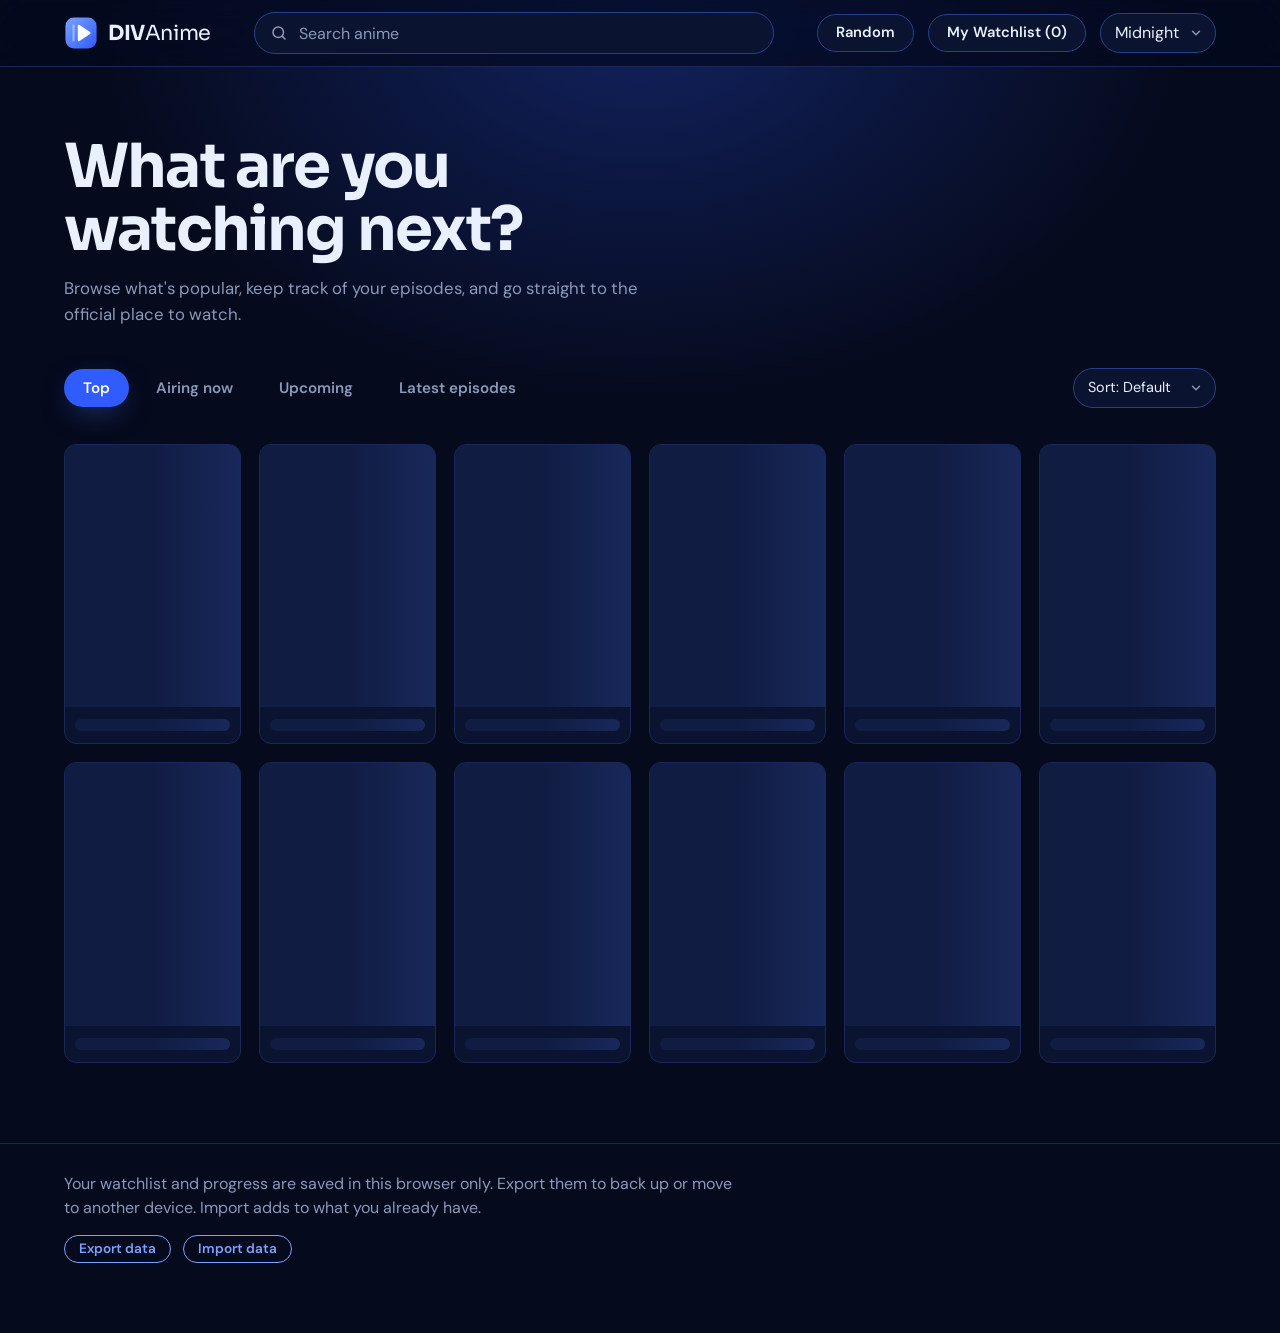
<file: index.html>
<!DOCTYPE html>
<html lang="en">
<head>
<meta charset="UTF-8">
<meta name="viewport" content="width=device-width, initial-scale=1">
<meta name="theme-color" content="#050a1c">
<title>DIVAnime</title>
<link rel="icon" href="logo.svg" type="image/svg+xml">
<script src="theme.js"></script>
<link href="https://fonts.googleapis.com/css2?family=DM+Sans:wght@400;500;700&family=Sora:wght@400;700&display=swap" rel="stylesheet">
<link rel="stylesheet" href="style.css">
</head>
<body data-view="catalog">
<header>
  <h1 id="home" tabindex="0" role="button" aria-label="DIVAnime home">
    <svg viewBox="0 0 48 48" width="34" height="34" aria-hidden="true">
      <defs>
        <linearGradient id="logoGrad" x1="0" y1="0" x2="1" y2="1">
          <stop offset="0" style="stop-color:var(--accent)"/>
          <stop offset="1" style="stop-color:var(--accent-solid)"/>
        </linearGradient>
      </defs>
      <rect x="2" y="2" width="44" height="44" rx="12" fill="url(#logoGrad)"/>
      <rect x="12" y="12" width="3" height="24" rx="1.5" fill="#fff" opacity=".4"/>
      <path d="M21 14 L36 24 L21 34 Z" fill="#fff" stroke="#fff" stroke-width="3" stroke-linejoin="round"/>
    </svg>
    <span class="word"><b>DIV</b>Anime</span>
  </h1>
  <div class="searchbox">
    <input id="search" type="search" placeholder="Search anime" aria-label="Search anime" autocomplete="off"
           role="combobox" aria-expanded="false" aria-controls="suggest" aria-autocomplete="list">
    <ul id="suggest" role="listbox" aria-label="Suggestions" hidden></ul>
  </div>
  <button class="btn navbtn" id="randomBtn">Random</button>
  <button class="btn navbtn" id="listBtn">My Watchlist (<span id="count">0</span>)</button>
  <select id="theme" aria-label="Theme">
    <option value="midnight">Midnight</option>
    <option value="abyss">Abyss</option>
    <option value="light">Light</option>
  </select>
</header>
<div id="banner" class="banner" role="status" hidden></div>
<section class="hero" aria-label="Welcome">
  <h2>What are you watching next?</h2>
  <p>Browse what's popular, keep track of your episodes, and go straight to the official place to watch.</p>
</section>
<nav id="tabs" aria-label="Catalog tabs">
  <button class="tab" data-tab="top" aria-pressed="true">Top</button>
  <button class="tab" data-tab="airing" aria-pressed="false">Airing now</button>
  <button class="tab" data-tab="upcoming" aria-pressed="false">Upcoming</button>
  <button class="tab" data-tab="latest" aria-pressed="false">Latest episodes</button>
  <select id="sort" aria-label="Sort by">
    <option value="default">Sort: Default</option>
    <option value="score">Highest score</option>
    <option value="popularity">Most popular</option>
    <option value="newest">Newest</option>
    <option value="title">A to Z</option>
  </select>
</nav>
<nav id="genres" aria-label="Genres"></nav>
<main id="app"></main>
<footer>
  <p class="muted">Your watchlist and progress are saved in this browser only. Export them to back up or move to another device. Import adds to what you already have.</p>
  <button class="btn small ghost" id="exportBtn">Export data</button>
  <button class="btn small ghost" id="importBtn">Import data</button>
  <input type="file" id="importFile" accept="application/json,.json" hidden>
  <p class="muted" id="dataMsg" role="status"></p>
</footer>

<script src="official.js"></script>
<script src="script.js"></script>
</body>
</html>
</file>
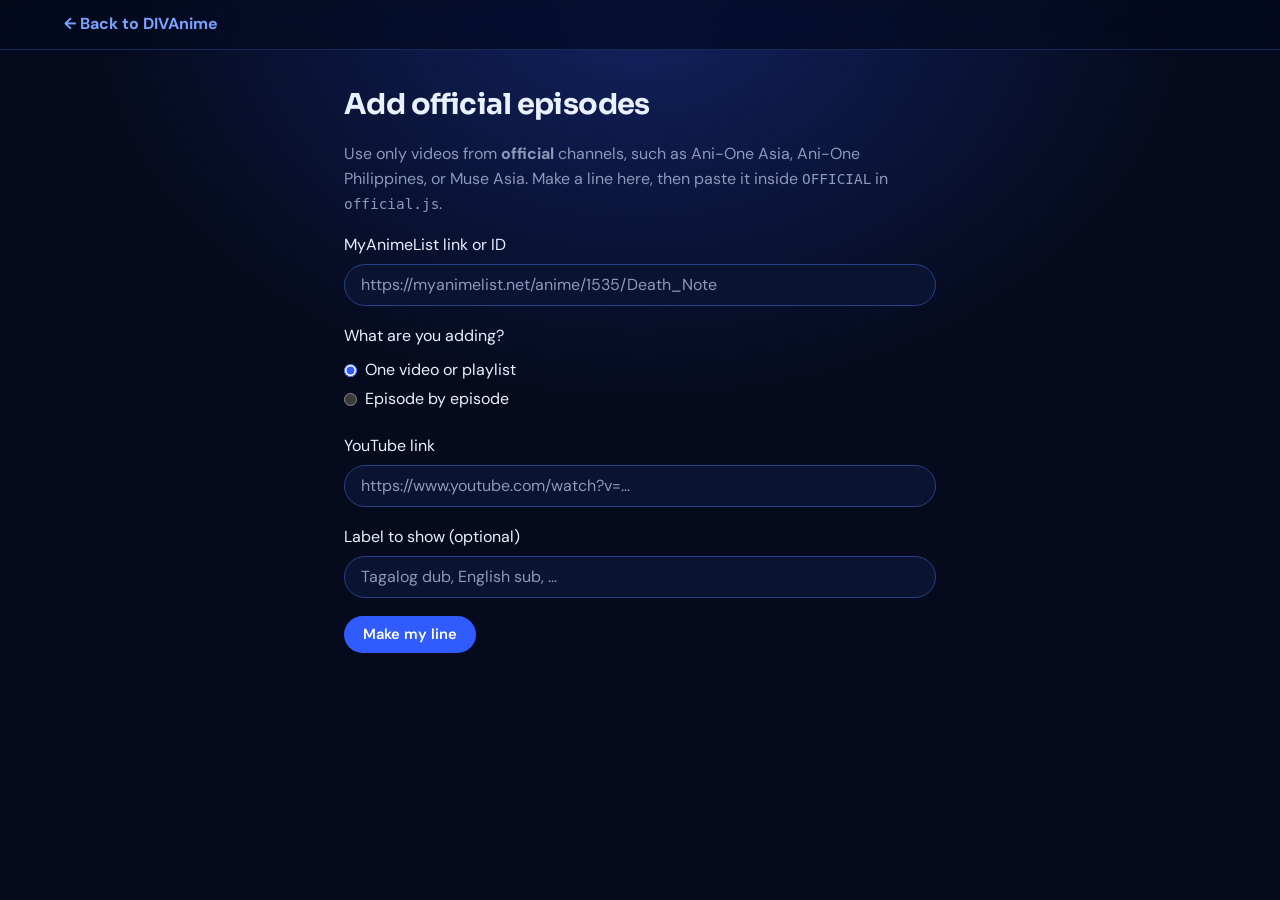
<file: add-official.html>
<!DOCTYPE html>
<html lang="en">
<head>
<meta charset="UTF-8">
<meta name="viewport" content="width=device-width, initial-scale=1">
<title>Add official episodes | DIVAnime</title>
<meta name="theme-color" content="#050a1c">
<link rel="icon" href="logo.svg" type="image/svg+xml">
<script src="theme.js"></script>
<link href="https://fonts.googleapis.com/css2?family=DM+Sans:wght@400;500;700&family=Sora:wght@400;700&display=swap" rel="stylesheet">
<link rel="stylesheet" href="style.css">
</head>
<body>
<header>
  <a class="toolback" href="index.html">&larr; Back to DIVAnime</a>
</header>
<main class="tool">
  <h1>Add official episodes</h1>
  <p class="muted">Use only videos from <strong>official</strong> channels, such as Ani-One Asia, Ani-One Philippines, or Muse Asia. Make a line here, then paste it inside <code>OFFICIAL</code> in <code>official.js</code>.</p>

  <div class="field">
    <label for="mal">MyAnimeList link or ID</label>
    <input id="mal" type="text" placeholder="https://myanimelist.net/anime/1535/Death_Note" autocomplete="off">
  </div>

  <fieldset>
    <legend>What are you adding?</legend>
    <label class="choice"><input type="radio" name="mode" value="single" checked> One video or playlist</label>
    <label class="choice"><input type="radio" name="mode" value="episodes"> Episode by episode</label>
  </fieldset>

  <div class="field" id="singleBox">
    <label for="yt">YouTube link</label>
    <input id="yt" type="text" placeholder="https://www.youtube.com/watch?v=..." autocomplete="off">
  </div>

  <div class="field" id="epsBox" hidden>
    <label for="eps">One episode per line: the number, a space, then the YouTube link</label>
    <textarea id="eps" rows="6" placeholder="1 https://www.youtube.com/watch?v=...&#10;2 https://youtu.be/..."></textarea>
  </div>

  <div class="field">
    <label for="lang">Label to show (optional)</label>
    <input id="lang" type="text" placeholder="Tagalog dub, English sub, ..." maxlength="30" autocomplete="off">
  </div>

  <button class="btn" id="makeBtn">Make my line</button>
  <p id="msg" role="status"></p>

  <section id="result" hidden>
    <h2>Paste this inside OFFICIAL in official.js</h2>
    <pre id="out"></pre>
    <button class="btn small ghost" id="copyBtn">Copy</button>
    <h2>Preview</h2>
    <p class="muted">If the preview says &ldquo;Video unavailable&rdquo; or only offers &ldquo;Watch on YouTube&rdquo;, the owner blocked embedding or it is not available in your country. Don't add that one.</p>
    <div id="preview"></div>
  </section>
</main>
<script src="add-official.js"></script>
</body>
</html>
</file>
<file: style.css>
/* DIVAnime: a dark room with the screen on.
   Near-black surfaces, one electric blue for light and action, and a soft glow where the picture is. */

/* ---------- Design tokens (themes) ---------- */
:root {
  color-scheme: dark;
  --gutter: max(5vw, calc((100vw - 1280px) / 2));
  --bg: #050a1c;            /* deep navy-black */
  --card: #0a1330;
  --card-2: #101c42;
  --line: #18285a;
  --line-strong: #27408a;
  --text: #e9f0ff;
  --muted: #8b99ba;
  --accent: #7aa2ff;        /* blue used for text, borders, and focus on dark surfaces */
  --accent-solid: #2f5bff;  /* blue used for filled buttons (white text on it passes contrast) */
  --accent-hover: #2547d6;
  --on-accent: #ffffff;
  --glow: rgba(79, 124, 255, .55);
  --beam: rgba(47, 91, 255, .30);
  --glass: rgba(5, 10, 28, .74);
  --font-display: "Sora", "DM Sans", system-ui, -apple-system, "Segoe UI", sans-serif;
  --font-body: "DM Sans", system-ui, -apple-system, "Segoe UI", sans-serif;
}
[data-theme="abyss"] {
  --bg: #000000; --card: #070b14; --card-2: #0d1424; --line: #131b31; --line-strong: #22305a;
  --text: #eaf4ff; --muted: #7f92b5; --accent: #38bdf8; --accent-solid: #0369a1; --accent-hover: #075985;
  --glow: rgba(14, 165, 233, .5); --beam: rgba(14, 165, 233, .22); --glass: rgba(0, 0, 0, .74);
}
[data-theme="light"] {
  color-scheme: light;
  --bg: #f2f5fc; --card: #ffffff; --card-2: #f5f8ff; --line: #d5deef; --line-strong: #b6c4e2;
  --text: #0b1220; --muted: #4f5d7e; --accent: #1d4ed8; --accent-solid: #1d4ed8; --accent-hover: #1e40af;
  --glow: rgba(29, 78, 216, .35); --beam: rgba(37, 99, 235, .14); --glass: rgba(242, 245, 252, .8);
}

/* ---------- Base ---------- */
* { box-sizing: border-box; }
html { -webkit-text-size-adjust: 100%; }
body {
  position: relative; isolation: isolate; margin: 0; min-height: 100vh;
  background: var(--bg); color: var(--text);
  font: 400 1rem/1.55 var(--font-body);
}
/* the screen light: a wide blue glow falling from the top of the page */
body::before {
  content: ""; position: absolute; inset: 0 0 auto 0; height: 560px; z-index: -1; pointer-events: none;
  background: radial-gradient(60% 100% at 50% 0%, var(--beam), transparent 72%);
}
::selection { background: var(--accent-solid); color: #fff; }
:focus-visible { outline: 2px solid var(--accent); outline-offset: 2px; }
h1, h2, h3 { font-family: var(--font-display); }
a { color: var(--accent); }
code { font-family: ui-monospace, Menlo, Consolas, monospace; font-size: .9em; }
.muted { color: var(--muted); }
[hidden] { display: none !important; }

/* ---------- Header ---------- */
header {
  position: sticky; top: 0; z-index: 30;
  display: flex; align-items: center; gap: 14px;
  padding: 12px var(--gutter);
  background: var(--glass); border-bottom: 1px solid var(--line);
  -webkit-backdrop-filter: blur(16px) saturate(150%); backdrop-filter: blur(16px) saturate(150%);
}
header h1 {
  display: flex; align-items: center; gap: 10px; margin: 0; cursor: pointer;
  font-size: 1.3rem; letter-spacing: -.02em; color: var(--text); white-space: nowrap;
}
header h1 .word { font-weight: 400; }
header h1 .word b { font-weight: 700; }

.searchbox { position: relative; flex: 1 1 280px; max-width: 520px; margin: 0 auto; }
input, textarea, select {
  font: inherit; color: var(--text);
  background: var(--card); border: 1px solid var(--line-strong);
}
input[type="search"], input[type="text"] {
  width: 100%; height: 42px; padding: 0 16px; border-radius: 999px;
}
.searchbox input {
  padding-left: 44px;
  background: var(--card) url("data:image/svg+xml,%3Csvg xmlns='http://www.w3.org/2000/svg' viewBox='0 0 24 24' fill='none' stroke='%238b99ba' stroke-width='2' stroke-linecap='round'%3E%3Ccircle cx='11' cy='11' r='7'/%3E%3Cpath d='m20 20-3.5-3.5'/%3E%3C/svg%3E") no-repeat 15px center / 18px;
}
input::placeholder, textarea::placeholder { color: var(--muted); }
input:focus, textarea:focus, select:focus { border-color: var(--accent); }
select {
  height: 40px; padding: 0 36px 0 14px; border-radius: 999px; cursor: pointer;
  -webkit-appearance: none; appearance: none;
  background: var(--card) url("data:image/svg+xml,%3Csvg xmlns='http://www.w3.org/2000/svg' viewBox='0 0 24 24' fill='none' stroke='%238b99ba' stroke-width='2.4' stroke-linecap='round' stroke-linejoin='round'%3E%3Cpath d='m6 9 6 6 6-6'/%3E%3C/svg%3E") no-repeat right 12px center / 14px;
}

/* Search suggestions */
#suggest {
  position: absolute; z-index: 40; top: calc(100% + 8px); left: 0; right: 0; margin: 0; padding: 6px; list-style: none;
  background: var(--card); border: 1px solid var(--line-strong); border-radius: 14px;
  box-shadow: 0 24px 60px -20px rgba(0, 0, 0, .8), 0 0 40px -18px var(--glow);
}
#suggest li { display: flex; align-items: center; gap: 12px; padding: 6px; border-radius: 9px; cursor: pointer; }
#suggest li:hover, #suggest li[aria-selected="true"] { background: var(--card-2); box-shadow: inset 3px 0 0 var(--accent); }
#suggest img { flex: none; width: 32px; height: 46px; object-fit: cover; border-radius: 4px; }
#suggest span { min-width: 0; overflow-wrap: anywhere; }

/* ---------- Buttons ---------- */
.btn {
  display: inline-flex; align-items: center; justify-content: center; gap: 8px;
  padding: 9px 18px; border: 1px solid transparent; border-radius: 999px;
  background: var(--accent-solid); color: var(--on-accent);
  font: 600 .92rem/1.2 var(--font-body); text-decoration: none; cursor: pointer;
  transition: background .15s, border-color .15s, box-shadow .15s;
}
.btn:hover { background: var(--accent-hover); box-shadow: 0 8px 26px -10px var(--glow); }
.btn:disabled { opacity: .5; cursor: wait; box-shadow: none; }
.btn.small { padding: 5px 14px; font-size: .85rem; }
.btn.ghost { background: transparent; color: var(--accent); border-color: var(--accent); }
.btn.ghost:hover { background: var(--card-2); }
.btn.saved { background: transparent; color: var(--accent); border-color: var(--accent); }
.btn.navbtn { gap: 0; background: var(--card); color: var(--text); border-color: var(--line-strong); }
.btn.navbtn:hover { border-color: var(--accent); box-shadow: 0 8px 26px -12px var(--glow); }
.back {
  display: inline-flex; align-items: center; gap: 6px; margin: 4px 0 14px; padding: 6px 0;
  background: none; border: 0; color: var(--accent); font: 600 .95rem var(--font-body); cursor: pointer;
}
.back:hover { text-decoration: underline; }

/* ---------- Page sections ---------- */
.banner {
  margin: 14px var(--gutter) 0; padding: 12px 16px; display: flex; flex-wrap: wrap; align-items: center; gap: 8px 12px;
  background: var(--card); border: 1px solid var(--line-strong); border-left: 4px solid var(--accent); border-radius: 10px;
}
.hero { padding: clamp(28px, 6vw, 68px) var(--gutter) clamp(14px, 3vw, 30px); }
.hero h2 {
  margin: 0 0 14px; max-width: 16ch;
  font-size: clamp(2.1rem, 5.4vw, 3.8rem); font-weight: 700; line-height: 1.04; letter-spacing: -.03em; text-wrap: balance;
}
.hero p { margin: 0; max-width: 50ch; color: var(--muted); font-size: 1.05rem; }
/* the welcome text, tabs, and genres belong to the catalog, so hide them on watch pages and the watchlist */
body:not([data-view="catalog"]) .hero,
body:not([data-view="catalog"]) #tabs,
body:not([data-view="catalog"]) #genres { display: none; }

#tabs { display: flex; flex-wrap: wrap; align-items: center; gap: 8px; padding: 10px var(--gutter) 12px; }
.tab {
  padding: 8px 18px; border: 1px solid transparent; border-radius: 999px; background: transparent; color: var(--muted);
  font: 600 .95rem var(--font-body); cursor: pointer; transition: color .15s, background .15s, box-shadow .15s;
}
.tab:hover { color: var(--text); background: var(--card); }
.tab[aria-pressed="true"] { background: var(--accent-solid); color: #fff; box-shadow: 0 10px 30px -10px var(--glow); }
#tabs select { margin-left: auto; font-size: .9rem; }

#genres { display: flex; flex-wrap: wrap; gap: 8px; padding: 0 var(--gutter) 24px; }
.chip {
  padding: 6px 14px; border: 1px solid var(--line-strong); border-radius: 8px; background: transparent; color: var(--text);
  font: 500 .88rem var(--font-body); cursor: pointer; transition: border-color .15s, background .15s;
}
.chip:hover { border-color: var(--accent); }
.chip[aria-pressed="true"] { border-color: var(--accent); color: var(--accent); background: var(--card-2); font-weight: 700; }

main { padding: 0 var(--gutter) 56px; }
main h2 { font-size: 1.15rem; }

/* ---------- Posters ---------- */
.grid { display: grid; grid-template-columns: repeat(auto-fill, minmax(150px, 1fr)); gap: 18px; }
.card {
  position: relative; display: block; padding: 0; overflow: hidden; isolation: isolate;
  border: 1px solid var(--line); border-radius: 12px; background: var(--card); color: #fff;
  font: inherit; text-align: left; cursor: pointer;
  transition: transform .18s ease, border-color .18s, box-shadow .18s;
}
.card img, .card .noposter, .sk-img { display: block; width: 100%; aspect-ratio: 2 / 3; object-fit: cover; }
.noposter { background: linear-gradient(160deg, var(--card-2), var(--card)); }
.card span {
  position: absolute; inset: auto 0 0 0; padding: 46px 11px 11px;
  background: linear-gradient(to top, rgba(2, 4, 10, .96) 0%, rgba(2, 4, 10, .72) 55%, transparent 100%);
  color: #fff; font-size: .84rem; font-weight: 600; line-height: 1.3; overflow-wrap: anywhere;
}
.card small { display: block; margin-top: 3px; font-weight: 400; font-size: .76rem; }
.card .muted { color: #aebbd8; }
.card .score {
  position: absolute; top: 8px; right: 8px; padding: 2px 9px; border-radius: 999px;
  background: rgba(2, 4, 10, .78); border: 1px solid rgba(106, 168, 255, .5);
  -webkit-backdrop-filter: blur(6px); backdrop-filter: blur(6px);
  color: #fff; font: 700 .75rem/1.5 var(--font-body); font-style: normal;
}
.card .epbadge {
  position: absolute; top: 8px; left: 8px; padding: 2px 9px; border-radius: 999px;
  background: var(--accent-solid); color: #fff; font: 700 .75rem/1.5 var(--font-body); font-style: normal;
  box-shadow: 0 6px 18px -6px var(--glow);
}
.card:hover, .card:focus-visible { transform: translateY(-4px); border-color: var(--accent); box-shadow: 0 16px 44px -14px var(--glow); }
.card:focus-visible { outline: 2px solid var(--accent); outline-offset: 3px; }
.card.skeleton { pointer-events: none; cursor: default; }

#recent { margin-bottom: 34px; }
.rowhead { display: flex; align-items: center; justify-content: space-between; gap: 12px; margin-bottom: 12px; }
.rowhead h2 { margin: 0; }
.recentrow { display: flex; gap: 14px; overflow-x: auto; padding: 6px 2px 14px; scroll-snap-type: x proximity; }
.recentrow .card { flex: 0 0 132px; scroll-snap-align: start; }
.recentrow .card span { font-size: .78rem; }
#more { margin-top: 28px; text-align: center; }

/* ---------- Loading skeletons ---------- */
.sk-img, .sk-line, .sk-player {
  background: linear-gradient(90deg, var(--card-2) 25%, var(--line) 50%, var(--card-2) 75%);
  background-size: 200% 100%; animation: shimmer 1.4s linear infinite;
}
.sk-line { height: 12px; margin: 12px 10px; border-radius: 6px; }
.sk-line.short { width: 60%; }
.sk-title { height: 30px; width: 50%; margin: 0 0 18px; }
.sk-player { width: 100%; aspect-ratio: 16 / 9; border-radius: 16px; margin-bottom: 18px; }
.watch .sk-line { margin: 0 0 14px; }
@keyframes shimmer { from { background-position: 200% 0; } to { background-position: -200% 0; } }

/* ---------- Watch page ---------- */
.watch { max-width: 1100px; }
.watch h2 { margin: 0 0 18px; font-size: clamp(1.5rem, 3.4vw, 2.3rem); line-height: 1.15; letter-spacing: -.02em; text-wrap: balance; }
.player {
  display: block; width: 100%; aspect-ratio: 16 / 9; border: 0; border-radius: 16px; background: #000;
  box-shadow: 0 0 0 1px var(--line-strong), 0 36px 90px -34px var(--glow);
}
#playerNote { margin: 12px 0 0; }
.watchcols { display: grid; grid-template-columns: 200px minmax(0, 1fr); gap: 28px; margin-top: 28px; }
.watchposter { width: 100%; aspect-ratio: 2 / 3; object-fit: cover; border: 1px solid var(--line-strong); border-radius: 14px; }
.facts { display: flex; flex-wrap: wrap; gap: 8px; margin: 0 0 14px; padding: 0; list-style: none; }
.facts li { padding: 3px 12px; border: 1px solid var(--line-strong); border-radius: 8px; font-size: .86rem; }
#aniInfo { display: flex; flex-wrap: wrap; gap: 8px; margin: 0 0 16px; }
#aniInfo span { padding: 3px 12px; border-radius: 8px; background: var(--card-2); border: 1px solid var(--line-strong); color: var(--accent); font-size: .86rem; font-weight: 600; }
#platformsBox { display: flex; flex-wrap: wrap; align-items: center; gap: 10px; margin-bottom: 20px; }
#platformsBox p { margin: 0; }
.synopsis { max-width: 70ch; margin: 0; white-space: pre-line; opacity: .93; }
.watch h3 { margin: 40px 0 14px; font-size: 1.2rem; letter-spacing: -.01em; }
.watch h3 small { font-family: var(--font-body); font-weight: 400; }

/* Episodes: a ruled list, not a stack of boxes */
.eplist { margin: 0 0 16px; padding: 0; list-style: none; border-top: 1px solid var(--line); }
.ep {
  display: grid; grid-template-columns: auto 3.2ch minmax(0, 1fr) auto; gap: 14px; align-items: center;
  padding: 12px 8px; border-bottom: 1px solid var(--line);
}
.ep:hover { background: var(--card); }
.ep.last { background: var(--card); box-shadow: inset 3px 0 0 var(--accent); }
.epnum { color: var(--muted); font-weight: 700; text-align: right; font-variant-numeric: tabular-nums; }
.eptitle { min-width: 0; overflow-wrap: anywhere; }
.eptitle small { display: block; }
.ep.done .eptitle { opacity: .55; }
.badge { display: none; margin-left: 8px; padding: 1px 8px; border-radius: 6px; background: var(--accent-solid); color: #fff; font-size: .72rem; font-weight: 700; }
.ep.last .badge { display: inline-block; }
.epbtns { display: flex; gap: 8px; }
.epcheck { width: 20px; height: 20px; margin: 0; padding: 0; accent-color: var(--accent-solid); cursor: pointer; }
.epprogress { display: flex; flex-wrap: wrap; align-items: center; gap: 8px 14px; margin: 0 0 14px; }
progress { width: min(240px, 100%); height: 8px; -webkit-appearance: none; appearance: none; border: 0; border-radius: 999px; background: var(--line); overflow: hidden; }
progress::-webkit-progress-bar { background: var(--line); }
progress::-webkit-progress-value { background: var(--accent-solid); border-radius: 999px; }
progress::-moz-progress-bar { background: var(--accent-solid); }
#epResume { margin: 0 0 12px; }

.aniep { display: grid; grid-template-columns: 96px minmax(0, 1fr) auto; gap: 14px; align-items: center; padding: 10px 8px; border-bottom: 1px solid var(--line); }
.aniep:hover { background: var(--card); }
.aniep.nothumb { grid-template-columns: minmax(0, 1fr) auto; }
.epthumb { width: 96px; height: 54px; object-fit: cover; border-radius: 6px; background: var(--card-2); }

/* ---------- Errors ---------- */
.errorbox { max-width: 520px; padding: 18px; border: 1px solid var(--line-strong); border-left: 4px solid var(--accent); border-radius: 12px; background: var(--card); }
.errorbox p { margin: 0 0 14px; }
.errorbox .btn { margin-right: 8px; }
.errdetails { margin-top: 14px; font-size: .85rem; color: var(--muted); }
.errdetails pre { margin: 6px 0 0; white-space: pre-wrap; overflow-wrap: anywhere; }

/* ---------- Footer ---------- */
footer { margin-top: 24px; padding: 28px var(--gutter) 56px; border-top: 1px solid var(--line); }
footer p { max-width: 62ch; margin: 0 0 14px; }
footer .btn { margin-right: 8px; }

/* ---------- Helper page (add-official.html) ---------- */
.toolback { color: var(--accent); font-weight: 700; text-decoration: none; }
.toolback:hover { text-decoration: underline; }
.tool { max-width: 720px; margin: 0 auto; padding: 32px 5vw 64px; }
.tool h1 { margin: 0 0 12px; font-size: 1.8rem; letter-spacing: -.02em; }
.tool h2 { margin: 28px 0 8px; font-size: 1.1rem; }
.tool .field { display: grid; gap: 6px; margin: 0 0 18px; }
.tool .field input, .tool textarea { width: 100%; max-width: none; }
.tool textarea { padding: 12px 16px; border-radius: 14px; }
.tool fieldset { margin: 0 0 18px; padding: 0; border: 0; }
.tool legend { margin-bottom: 6px; padding: 0; }
.tool .choice { display: flex; align-items: center; gap: 8px; margin: 4px 0; }
.tool .choice input { width: auto; height: auto; margin: 0; padding: 0; accent-color: var(--accent-solid); }
.tool pre { overflow-x: auto; padding: 14px 16px; border: 1px solid var(--line-strong); border-radius: 12px; background: var(--card); }

/* ---------- Phones ---------- */
@media (max-width: 700px) {
  header { position: static; flex-wrap: wrap; gap: 10px 12px; padding-top: 10px; padding-bottom: 12px; } /* three rows is too tall to keep stuck to the top */
  header h1 { order: 1; font-size: 1.2rem; }
  #theme { order: 2; margin-left: auto; }
  .searchbox { order: 3; flex: 1 1 100%; max-width: none; margin: 0; }
  #randomBtn { order: 4; }
  #listBtn { order: 5; }
  .grid { gap: 14px; }
  #tabs { gap: 6px; }
  #tabs select { flex: 1 1 100%; margin-left: 0; font-size: 1rem; } /* 16px stops iPhone zoom on focus */
  #genres { flex-wrap: nowrap; overflow-x: auto; scrollbar-width: none; }
  #genres::-webkit-scrollbar { display: none; }
  .chip { flex: none; }
  .watchcols { grid-template-columns: 1fr; gap: 20px; }
  .watchposter { width: 130px; }
  .ep { grid-template-columns: auto 3.2ch minmax(0, 1fr); }
  .epbtns { grid-column: 3; }
  .aniep { grid-template-columns: 96px minmax(0, 1fr); }
  .aniep .epbtns { grid-column: 2; }
  .aniep.nothumb { grid-template-columns: minmax(0, 1fr); }
  .aniep.nothumb .epbtns { grid-column: 1; }
}

/* ---------- Touch screens: bigger tap targets ---------- */
@media (pointer: coarse) {
  .btn.small { padding: 8px 16px; }
  .chip { padding: 9px 16px; }
  .tab { padding: 10px 18px; }
  .epcheck { width: 24px; height: 24px; }
}

/* ---------- Reduced motion ---------- */
@media (prefers-reduced-motion: reduce) {
  *, *::before, *::after { transition: none !important; animation: none !important; }
  .card:hover, .card:focus-visible { transform: none; }
}
</file>
